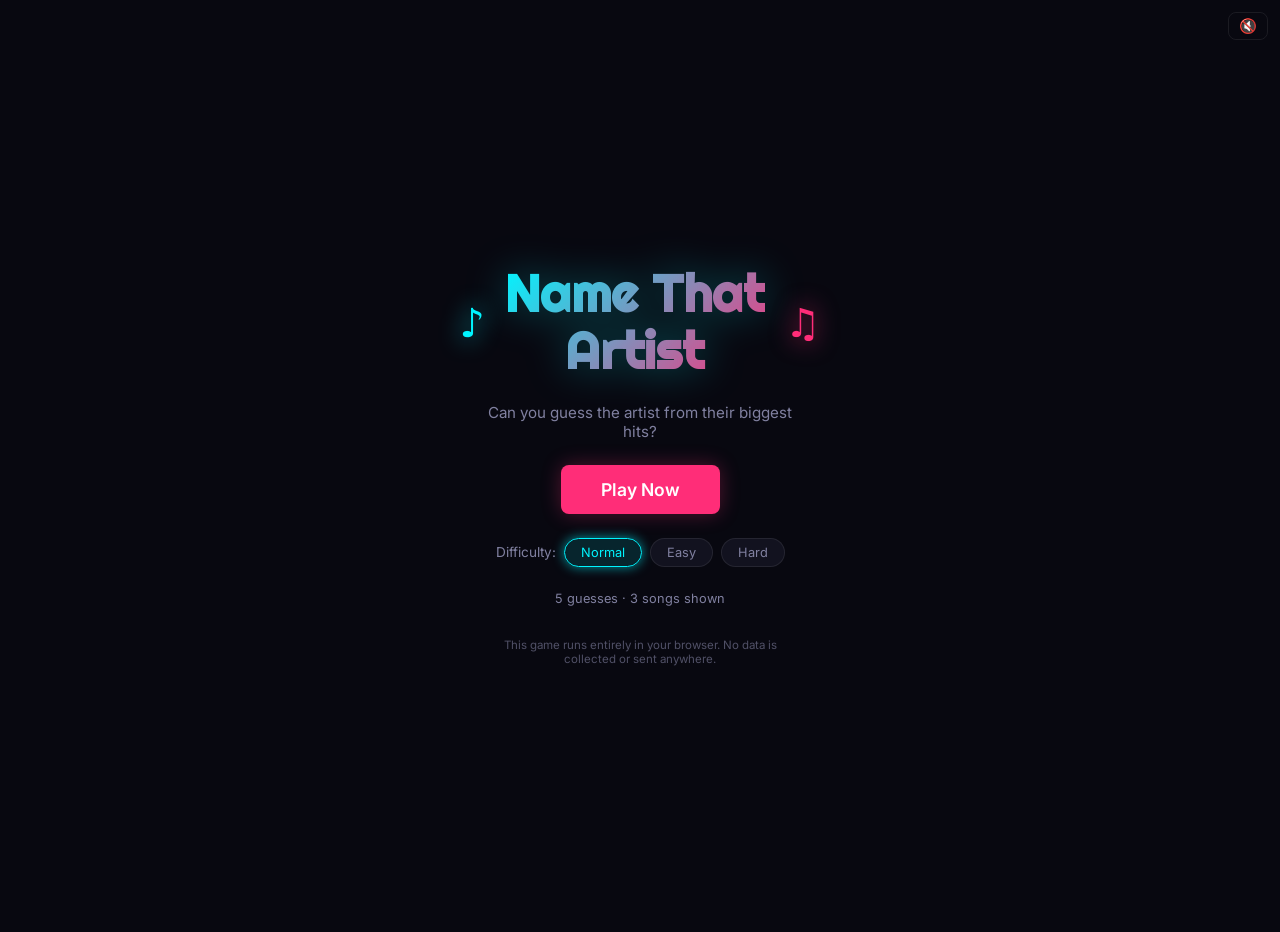
<file: index.html>
<!DOCTYPE html>
<html lang="en">
<head>
  <meta charset="UTF-8" />
  <meta name="viewport" content="width=device-width, initial-scale=1.0" />
  <title>Name That Artist 🎵</title>
  <!-- Favicon -->
  <link rel="icon" href="data:image/svg+xml,<svg xmlns='http://www.w3.org/2000/svg' viewBox='0 0 100 100'><text y='.9em' font-size='90'>🎵</text></svg>" />
  <!-- Open Graph / link preview -->
  <meta property="og:title" content="Name That Artist 🎵" />
  <meta property="og:description" content="Can you guess the artist from their biggest hits? Pick a decade or genre and test your music knowledge!" />
  <meta property="og:type" content="website" />
  <!-- Twitter Card -->
  <meta name="twitter:card" content="summary" />
  <meta name="twitter:title" content="Name That Artist 🎵" />
  <meta name="twitter:description" content="Can you guess the artist from their biggest hits? Pick a decade or genre and test your music knowledge!" />
  <meta name="description" content="Can you guess the artist from their biggest hits? Pick a decade or genre and test your music knowledge — 334 artists across every decade and genre." />
  <link rel="preconnect" href="https://fonts.googleapis.com" />
  <link rel="preconnect" href="https://fonts.gstatic.com" crossorigin />
  <link href="https://fonts.googleapis.com/css2?family=Righteous&family=Inter:wght@400;500;600&display=swap" rel="stylesheet" />
  <link rel="stylesheet" href="style.css" />
</head>
<body>
  <div id="app">

    <!-- ===== SCREEN: MENU ===== -->
    <div id="screen-menu" class="screen active">
      <div class="vinyl-bg"></div>
      <div class="menu-content">
        <div class="logo">
          <span class="logo-note">♪</span>
          <h1 class="logo-title">Name That<br/>Artist</h1>
          <span class="logo-note">♫</span>
        </div>
        <p class="tagline">Can you guess the artist from their biggest hits?</p>

        <div class="score-display" id="menu-score" style="display:none">
          <span id="menu-wins">0</span> wins &nbsp;·&nbsp;
          <span id="menu-losses">0</span> losses &nbsp;·&nbsp;
          🔥 <span id="menu-streak">0</span> streak
        </div>

        <button class="btn btn-primary btn-xl" id="btn-start">Play Now</button>

        <div class="difficulty-row">
          <span class="diff-label">Difficulty:</span>
          <button class="diff-btn active" data-difficulty="normal">Normal</button>
          <button class="diff-btn" data-difficulty="easy">Easy</button>
          <button class="diff-btn" data-difficulty="hard">Hard</button>
        </div>

        <div class="diff-info" id="diff-info">5 guesses · 3 songs shown</div>

        <div id="ls-unavailable-note" class="ls-note" style="display:none">
          Progress saving unavailable in private browsing mode
        </div>

        <button class="btn btn-ghost btn-sm btn-sound" id="btn-sound-toggle">🔇</button>

        <footer class="footer-note">
          This game runs entirely in your browser. No data is collected or sent anywhere.
        </footer>
      </div>
    </div>

    <!-- ===== SCREEN: MODE SELECT ===== -->
    <div id="screen-mode-select" class="screen">
      <div class="screen-header">
        <button class="btn btn-ghost btn-back" id="btn-mode-back">← Back</button>
        <h2 class="screen-title">Choose a Mode</h2>
      </div>

      <div class="mode-grid">
        <div class="mode-card" id="btn-mode-pack">
          <div class="mode-icon">🎵</div>
          <div class="mode-name">Classic Pack</div>
          <div class="mode-desc">Play through a full category. Score tracked, final grade at the end.</div>
        </div>
        <div class="mode-card mode-card-streak" id="btn-mode-streak">
          <div class="mode-icon">🔥</div>
          <div class="mode-name">Streak Mode</div>
          <div class="mode-desc">Build the longest streak you can. One wrong guess ends your run!</div>
          <div class="mode-best" id="streak-personal-best"></div>
        </div>
        <div class="mode-card mode-card-story" id="btn-mode-story">
          <div class="mode-icon">📖</div>
          <div class="mode-name">Story Mode</div>
          <div class="mode-desc">6 levels of increasing difficulty. Earn stars and unlock new levels.</div>
        </div>
      </div>
    </div>

    <!-- ===== SCREEN: CATEGORY ===== -->
    <div id="screen-category" class="screen">
      <div class="screen-header">
        <button class="btn btn-ghost btn-back" id="btn-category-back">← Back</button>
        <h2 class="screen-title">Choose a Category</h2>
      </div>

      <div class="category-section">
        <h3 class="section-label">By Decade</h3>
        <div class="category-grid" id="decade-grid"></div>
      </div>

      <div class="category-section">
        <h3 class="section-label">By Genre</h3>
        <div class="category-grid" id="genre-grid"></div>
      </div>

      <div class="category-section">
        <button class="btn btn-accent btn-wide" id="btn-random">🎲 Random (20 artists)</button>
      </div>
    </div>

    <!-- ===== SCREEN: STORY MODE LEVEL MAP ===== -->
    <div id="screen-story" class="screen">
      <div class="screen-header">
        <button class="btn btn-ghost btn-back" id="btn-story-back">← Back</button>
        <h2 class="screen-title">📖 Story Mode</h2>
      </div>
      <p class="story-subtitle">Complete each level to unlock the next. Earn up to 3 stars per level.</p>
      <div class="story-level-grid" id="story-level-grid"></div>
      <div class="story-footer">
        <button class="btn btn-ghost btn-sm btn-danger" id="btn-story-reset">Reset Progress</button>
      </div>
    </div>

    <!-- ===== SCREEN: GAME ===== -->
    <div id="screen-game" class="screen">

      <!-- Streak counter (hidden unless streak mode) -->
      <div id="streak-counter" class="streak-counter" style="display:none">
        <div class="streak-row">
          <span class="streak-label">🔥 Streak</span>
          <span class="streak-num" id="streak-num">0</span>
          <span class="streak-skips" id="streak-skips">⏭ 3 skips</span>
        </div>
        <div class="streak-milestone" id="streak-milestone"></div>
      </div>

      <!-- Pack progress bar (hidden in single-play mode) -->
      <div id="pack-progress" class="pack-progress" style="display:none">
        <div class="pack-progress-header">
          <span id="pack-progress-text">Artist 1 / 10</span>
          <span id="pack-score-display">✓ 0 &nbsp;✗ 0</span>
        </div>
        <div class="pack-progress-track">
          <div class="pack-progress-fill" id="pack-progress-fill"></div>
        </div>
      </div>

      <div id="game-card">
        <!-- Top bar -->
        <div class="game-topbar">
          <button class="btn btn-ghost btn-sm" id="btn-game-menu">≡ Menu</button>
          <div class="game-category-tag" id="game-category-tag"></div>
          <div class="guess-icons" id="guess-counter"></div>
        </div>

        <!-- Artist blank -->
        <div class="game-section">
          <div class="section-subtitle">ARTIST</div>
          <div class="name-blank" id="artist-name-blank"></div>
        </div>

        <!-- Songs -->
        <div class="game-section">
          <div class="section-subtitle">TOP SONGS</div>
          <div class="songs-area">
            <div class="song-row">
              <span class="song-num">1.</span>
              <div class="song-blank" id="song-0"></div>
            </div>
            <div class="song-row">
              <span class="song-num">2.</span>
              <div class="song-blank" id="song-1"></div>
            </div>
            <div class="song-row" id="song-row-2">
              <span class="song-num">3.</span>
              <div class="song-blank" id="song-2"></div>
            </div>
          </div>
        </div>

        <!-- Feedback toast -->
        <div class="feedback" id="feedback"></div>

        <!-- Guess inputs -->
        <div class="guess-area">
          <div class="input-group">
            <input type="text" id="guess-input" class="guess-input" placeholder="Type artist name…" autocomplete="off" spellcheck="false" />
            <button class="btn btn-primary" id="btn-guess-artist">Guess Artist</button>
          </div>
          <div class="input-group">
            <input type="text" id="song-guess-input" class="guess-input song-input" placeholder="Guess a song (free — no penalty)…" autocomplete="off" spellcheck="false" />
            <button class="btn btn-secondary" id="btn-guess-song">Guess Song</button>
          </div>
        </div>

        <!-- Hints panel -->
        <div class="hints-panel">
          <div class="hints-header">
            <span class="hints-title">💡 Hints</span>
            <span class="hints-count" id="hints-count">0 / 4</span>
          </div>
          <div class="hints-list" id="hints-list">
            <p class="no-hints">Make a wrong artist guess to unlock hints…</p>
          </div>
        </div>

        <!-- Bottom row -->
        <div class="give-up-row">
          <span class="guesses-text" id="guess-count-text">5 guesses remaining</span>
          <div class="give-up-buttons">
            <button class="btn btn-ghost btn-sm btn-accent" id="btn-skip-streak" style="display:none">⏭ Skip</button>
            <button class="btn btn-ghost btn-sm btn-danger" id="btn-quit-pack" style="display:none">Quit Pack</button>
            <button class="btn btn-ghost btn-sm btn-danger" id="btn-give-up">I Give Up</button>
          </div>
        </div>
      </div>
    </div>

    <!-- ===== SCREEN: RESULT ===== -->
    <div id="screen-result" class="screen">
      <div class="result-card">
        <!-- Pack progress badge -->
        <div class="pack-result-badge" id="pack-result-badge" style="display:none">
          <span id="pack-result-progress"></span>
          <span id="pack-result-score"></span>
        </div>

        <div class="result-icon" id="result-icon">🎉</div>
        <h2 class="result-title" id="result-title">You Got It!</h2>
        <div class="result-artist" id="result-artist"></div>
        <div class="result-songs-label">Top Songs:</div>
        <ol class="result-songs" id="result-songs"></ol>
        <div class="result-stat" id="result-stat"></div>
        <div class="result-score" id="result-score"></div>

        <!-- Fun fact -->
        <div class="result-fun-fact" id="result-fun-fact" style="display:none"></div>

        <!-- Listen links -->
        <div class="result-listen" id="result-listen"></div>

        <!-- Countdown bar -->
        <div class="countdown-bar" id="countdown-bar" style="display:none">
          <div class="countdown-fill" id="countdown-fill"></div>
        </div>

        <div class="result-buttons">
          <button class="btn btn-primary btn-wide" id="btn-next-artist" style="display:none">
            Next Artist → <span class="countdown-label" id="countdown-label"></span>
          </button>
          <button class="btn btn-primary btn-wide" id="btn-pack-summary" style="display:none">View Pack Results</button>
          <button class="btn btn-primary btn-wide" id="btn-play-again" style="display:none">Play Again</button>
          <button class="btn btn-secondary btn-wide" id="btn-change-category">Change Category</button>
          <button class="btn btn-ghost btn-wide" id="btn-main-menu">Main Menu</button>
        </div>
      </div>
    </div>

    <!-- ===== SCREEN: PACK SUMMARY ===== -->
    <div id="screen-pack-summary" class="screen">
      <div class="result-card pack-summary-card">
        <div class="pack-complete-header">Pack Complete! 🎵</div>
        <div class="pack-category-label" id="summary-category"></div>
        <div class="grade-circle" id="summary-grade">A+</div>
        <div class="summary-stats-grid">
          <div class="summary-stat"><div class="stat-value" id="summary-correct"></div><div class="stat-label">Correct</div></div>
          <div class="summary-stat"><div class="stat-value" id="summary-pct"></div><div class="stat-label">Score</div></div>
          <div class="summary-stat"><div class="stat-value" id="summary-avg"></div><div class="stat-label">Avg Guesses</div></div>
          <div class="summary-stat"><div class="stat-value" id="summary-streak"></div><div class="stat-label">Best Streak</div></div>
        </div>
        <div class="result-buttons">
          <button class="btn btn-primary btn-wide" id="btn-replay-pack">Play Pack Again</button>
          <button class="btn btn-secondary btn-wide" id="btn-summary-new-category">New Category</button>
          <button class="btn btn-ghost btn-wide" id="btn-summary-menu">Main Menu</button>
        </div>
      </div>
    </div>

    <!-- ===== SCREEN: STREAK BROKEN ===== -->
    <div id="screen-streak-broken" class="screen">
      <div class="result-card streak-broken-card">
        <div class="streak-broken-header">💔 Streak Broken!</div>
        <div class="streak-broken-num" id="streak-broken-num">0</div>
        <div class="streak-broken-label">artists in a row</div>
        <div class="streak-broken-best" id="streak-broken-best"></div>
        <div class="streak-broken-total" id="streak-broken-total"></div>
        <div class="result-buttons">
          <button class="btn btn-primary btn-wide" id="btn-streak-tryagain">🔥 Try Again</button>
          <button class="btn btn-secondary btn-wide" id="btn-streak-category">Change Category</button>
          <button class="btn btn-ghost btn-wide" id="btn-streak-menu">Main Menu</button>
        </div>
      </div>
    </div>

    <!-- ===== SCREEN: STORY SUMMARY ===== -->
    <div id="screen-story-summary" class="screen">
      <div class="result-card story-summary-card">
        <div class="pack-complete-header" id="story-summary-level">Level 1: Opening Act</div>
        <div class="story-stars-lg" id="story-summary-stars"></div>
        <div class="story-result-badge" id="story-summary-result"></div>
        <div class="story-summary-score" id="story-summary-score"></div>
        <div class="result-buttons">
          <button class="btn btn-primary btn-wide" id="btn-story-next-level" style="display:none">Next Level →</button>
          <button class="btn btn-secondary btn-wide" id="btn-story-retry">Retry Level</button>
          <button class="btn btn-secondary btn-wide" id="btn-story-summary-map">Level Map</button>
          <button class="btn btn-ghost btn-wide" id="btn-story-summary-menu">Main Menu</button>
        </div>
      </div>
    </div>

  </div><!-- #app -->

  <script src="game.js"></script>
</body>
</html>
</file>
<file: style.css>
/* ============================================================
   Name That Artist — Neon Vinyl Theme
   ============================================================ */

/* ---------- Fonts & Reset ---------- */
*, *::before, *::after { box-sizing: border-box; margin: 0; padding: 0; }

:root {
  --bg:        #080810;
  --bg2:       #0e0e1a;
  --card:      #12121f;
  --border:    rgba(255,255,255,.08);
  --pink:      #ff2d78;
  --cyan:      #00f5ff;
  --amber:     #ffb800;
  --green:     #00ff87;
  --text:      #e8e8f0;
  --text-muted:#8080a0;
  --font-head: 'Righteous', sans-serif;
  --font-body: 'Inter', system-ui, sans-serif;
  --shadow:    0 0 30px rgba(0,245,255,.15);
  --glow-pink: 0 0 12px rgba(255,45,120,.6);
  --glow-cyan: 0 0 12px rgba(0,245,255,.6);
  --glow-amber:0 0 12px rgba(255,184,0,.5);
  --radius:    14px;
  --radius-sm: 8px;
}

html, body {
  height: 100%;
  font-family: var(--font-body);
  background: var(--bg);
  color: var(--text);
  overflow-x: hidden;
}

/* ---------- App Shell ---------- */
#app {
  min-height: 100vh;
  display: flex;
  flex-direction: column;
  align-items: center;
  padding: 16px;
}

/* ---------- Screens ---------- */
.screen {
  display: none;
  width: 100%;
  max-width: 700px;
  animation: fadeIn .25s ease;
}
.screen.active { display: flex; flex-direction: column; gap: 16px; }

@keyframes fadeIn { from { opacity: 0; transform: translateY(8px); } to { opacity: 1; transform: none; } }

/* ---------- MENU SCREEN ---------- */
.vinyl-bg {
  position: fixed; inset: 0; z-index: -1;
  background: radial-gradient(ellipse at 20% 50%, rgba(255,45,120,.08) 0%, transparent 60%),
              radial-gradient(ellipse at 80% 20%, rgba(0,245,255,.06) 0%, transparent 60%);
  pointer-events: none;
}

.menu-content {
  display: flex;
  flex-direction: column;
  align-items: center;
  gap: 24px;
  padding: 40px 20px;
  min-height: 100vh;
  justify-content: center;
}

.logo {
  display: flex;
  align-items: center;
  gap: 20px;
}

.logo-note {
  font-size: 2.5rem;
  color: var(--cyan);
  filter: drop-shadow(0 0 12px var(--cyan));
  animation: notePulse 2s ease-in-out infinite alternate;
}
.logo-note:last-child {
  color: var(--pink);
  filter: drop-shadow(0 0 12px var(--pink));
  animation-delay: 1s;
}

@keyframes notePulse { from { opacity: .6; transform: scale(1); } to { opacity: 1; transform: scale(1.15); } }

.logo-title {
  font-family: var(--font-head);
  font-size: clamp(2rem, 8vw, 3.2rem);
  line-height: 1.1;
  text-align: center;
  background: linear-gradient(135deg, var(--cyan), var(--pink));
  -webkit-background-clip: text;
  -webkit-text-fill-color: transparent;
  background-clip: text;
  text-shadow: none;
  filter: drop-shadow(0 0 20px rgba(0,245,255,.3));
}

.tagline {
  color: var(--text-muted);
  font-size: .95rem;
  text-align: center;
  max-width: 320px;
}

.score-display {
  background: var(--card);
  border: 1px solid var(--border);
  border-radius: 999px;
  padding: 8px 20px;
  font-size: .85rem;
  color: var(--text-muted);
}

.difficulty-row {
  display: flex;
  align-items: center;
  gap: 8px;
  flex-wrap: wrap;
  justify-content: center;
}

.diff-label { color: var(--text-muted); font-size: .85rem; }

.diff-btn {
  background: var(--card);
  border: 1px solid var(--border);
  color: var(--text-muted);
  border-radius: 999px;
  padding: 6px 16px;
  font-family: var(--font-body);
  font-size: .8rem;
  cursor: pointer;
  transition: all .2s;
}
.diff-btn:hover { border-color: var(--cyan); color: var(--cyan); }
.diff-btn.active {
  background: rgba(0,245,255,.12);
  border-color: var(--cyan);
  color: var(--cyan);
  box-shadow: var(--glow-cyan);
}

.diff-info {
  color: var(--text-muted);
  font-size: .8rem;
}

/* ---------- CATEGORY SCREEN ---------- */
.screen-header {
  display: flex;
  align-items: center;
  gap: 12px;
  padding-top: 8px;
}

.screen-title {
  font-family: var(--font-head);
  font-size: 1.4rem;
  color: var(--cyan);
}

.category-section {
  background: var(--card);
  border: 1px solid var(--border);
  border-radius: var(--radius);
  padding: 16px;
  display: flex;
  flex-direction: column;
  gap: 12px;
}

.section-label {
  font-size: .7rem;
  font-weight: 600;
  letter-spacing: .15em;
  text-transform: uppercase;
  color: var(--text-muted);
}

.category-grid {
  display: grid;
  grid-template-columns: repeat(auto-fill, minmax(130px, 1fr));
  gap: 8px;
}

.category-btn {
  background: var(--bg2);
  border: 1px solid var(--border);
  border-radius: var(--radius-sm);
  color: var(--text);
  cursor: pointer;
  padding: 10px 12px;
  text-align: left;
  display: flex;
  flex-direction: column;
  gap: 2px;
  transition: all .2s;
  font-family: var(--font-body);
}
.category-btn:hover {
  border-color: var(--pink);
  background: rgba(255,45,120,.08);
  box-shadow: var(--glow-pink);
  transform: translateY(-1px);
}
.cat-name { font-size: .9rem; font-weight: 600; }
.cat-count { font-size: .7rem; color: var(--text-muted); }

/* ---------- GAME SCREEN ---------- */
#game-card {
  background: var(--card);
  border: 1px solid var(--border);
  border-radius: var(--radius);
  padding: 20px;
  display: flex;
  flex-direction: column;
  gap: 20px;
  position: relative;
  overflow: hidden;
  transition: box-shadow .2s;
}

#game-card::before {
  content: '';
  position: absolute;
  top: 0; left: 0; right: 0;
  height: 2px;
  background: linear-gradient(90deg, var(--pink), var(--cyan), var(--amber));
}

/* Shake animation on wrong guess */
@keyframes shake {
  0%, 100% { transform: none; }
  20%       { transform: translateX(-8px); }
  40%       { transform: translateX(8px); }
  60%       { transform: translateX(-5px); }
  80%       { transform: translateX(5px); }
}
#game-card.shake { animation: shake .45s ease; }

@keyframes flashWrong {
  0%, 100% { background: var(--card); }
  40%      { background: rgba(255,45,120,.12); }
}
#game-card.flash-wrong { animation: flashWrong .35s ease; }

@keyframes flashWin {
  0%, 100% { background: var(--card); }
  40%      { background: rgba(0,255,135,.10); }
}
#game-card.flash-win { animation: flashWin .5s ease; }

/* Top bar */
.game-topbar {
  display: flex;
  align-items: center;
  justify-content: space-between;
  gap: 8px;
}

.game-category-tag {
  font-size: .75rem;
  color: var(--amber);
  background: rgba(255,184,0,.1);
  border: 1px solid rgba(255,184,0,.3);
  border-radius: 999px;
  padding: 3px 12px;
  letter-spacing: .05em;
}

.guess-icons {
  display: flex;
  gap: 4px;
}

.guess-icon {
  font-size: 1.1rem;
  transition: all .3s;
}
.guess-icon.active { color: var(--amber); filter: drop-shadow(0 0 6px var(--amber)); }
.guess-icon.used   { color: var(--text-muted); opacity: .35; }

/* Game sections */
.game-section {
  display: flex;
  flex-direction: column;
  gap: 10px;
}

.section-subtitle {
  font-size: .65rem;
  font-weight: 600;
  letter-spacing: .18em;
  text-transform: uppercase;
  color: var(--text-muted);
}

/* Artist name blank */
.name-blank {
  display: flex;
  flex-wrap: wrap;
  align-items: flex-end;
  gap: 8px;
  padding: 8px 0;
  min-height: 48px;
}

/* Songs area */
.songs-area {
  display: flex;
  flex-direction: column;
  gap: 10px;
}

.song-row {
  display: flex;
  align-items: flex-start;
  gap: 8px;
}

.song-num {
  color: var(--text-muted);
  font-size: .8rem;
  min-width: 18px;
  padding-top: 6px;
  flex-shrink: 0;
}

.song-blank {
  display: flex;
  flex-wrap: wrap;
  align-items: flex-end;
  gap: 3px 6px;
  flex: 1;
  min-height: 36px;
  padding: 2px 0;
  transition: all .3s;
}

.song-blank.fully-revealed {
  background: rgba(0,255,135,.05);
  border-radius: var(--radius-sm);
  padding: 6px 10px;
}

/* Word groups */
.word-group {
  display: inline-flex;
  align-items: flex-end;
  gap: 3px;
}

.word-gap { width: 14px; }

/* Character elements */
.char {
  display: inline-block;
  font-family: 'Courier New', 'Courier', monospace;
  font-weight: bold;
  line-height: 1;
  text-align: center;
}

/* In artist name blank — bigger */
.name-blank .char.letter {
  font-size: 1.4rem;
  width: 20px;
  padding-bottom: 3px;
}

/* In song blanks */
.song-blank .char.letter {
  font-size: 1.05rem;
  width: 14px;
  padding-bottom: 2px;
}

.char.letter.unrevealed {
  color: var(--cyan);
  border-bottom: 2px solid rgba(0,245,255,.5);
}

.char.letter.revealed {
  color: #fff;
  border-bottom: 2px solid rgba(255,255,255,.3);
  text-shadow: 0 0 10px rgba(0,245,255,.5);
}

@keyframes letterPop {
  0%   { transform: scale(1); }
  40%  { transform: scale(1.5); color: var(--green); text-shadow: 0 0 20px var(--green); }
  100% { transform: scale(1); }
}
.char.letter.newly-revealed { animation: letterPop .4s ease forwards; }

.char.punct {
  color: var(--amber);
  font-size: 1rem;
}

.name-blank .char.punct { font-size: 1.3rem; }

/* Song reveal animation */
@keyframes songReveal {
  0%   { background: rgba(0,255,135,.2); }
  100% { background: transparent; }
}
.song-blank.song-revealed-anim { animation: songReveal .6s ease; }

/* Fully revealed song — show actual letters styled differently */
.song-blank.fully-revealed .char.letter {
  color: var(--green);
  border-bottom-color: var(--green);
  text-shadow: 0 0 8px rgba(0,255,135,.4);
}

/* Feedback toast */
.feedback {
  position: absolute;
  top: 60px; left: 50%; transform: translateX(-50%) translateY(-4px);
  background: var(--card);
  border: 1px solid var(--border);
  border-radius: 999px;
  padding: 6px 20px;
  font-size: .85rem;
  white-space: nowrap;
  opacity: 0;
  pointer-events: none;
  transition: opacity .2s, transform .2s;
  z-index: 10;
}
.feedback.visible { opacity: 1; transform: translateX(-50%) translateY(0); }
.feedback.correct { border-color: var(--green); color: var(--green); }
.feedback.wrong   { border-color: var(--pink);  color: var(--pink);  }
.feedback.info    { border-color: var(--cyan);  color: var(--cyan);  }

/* Guess inputs */
.guess-area {
  display: flex;
  flex-direction: column;
  gap: 10px;
}

.input-group {
  display: flex;
  gap: 8px;
}

.guess-input {
  flex: 1;
  background: var(--bg2);
  border: 1px solid var(--border);
  border-radius: var(--radius-sm);
  color: var(--text);
  font-family: var(--font-body);
  font-size: .9rem;
  padding: 10px 14px;
  outline: none;
  transition: border-color .2s, box-shadow .2s;
}
.guess-input:focus {
  border-color: var(--cyan);
  box-shadow: 0 0 0 3px rgba(0,245,255,.12);
}
.guess-input.song-input:focus {
  border-color: var(--pink);
  box-shadow: 0 0 0 3px rgba(255,45,120,.12);
}
.guess-input::placeholder { color: var(--text-muted); }

/* Hints panel */
.hints-panel {
  background: var(--bg2);
  border: 1px solid var(--border);
  border-radius: var(--radius-sm);
  overflow: hidden;
}

.hints-header {
  display: flex;
  align-items: center;
  justify-content: space-between;
  padding: 10px 14px;
  border-bottom: 1px solid var(--border);
}

.hints-title {
  font-size: .8rem;
  font-weight: 600;
  letter-spacing: .05em;
  color: var(--text-muted);
}

.hints-count {
  font-size: .75rem;
  color: var(--text-muted);
}

.hints-list {
  padding: 10px 14px;
  display: flex;
  flex-direction: column;
  gap: 8px;
  min-height: 40px;
}

.no-hints {
  color: var(--text-muted);
  font-size: .8rem;
  font-style: italic;
}

.hint-item {
  font-size: .85rem;
  line-height: 1.5;
  padding: 6px 10px;
  background: rgba(255,184,0,.06);
  border-left: 2px solid var(--amber);
  border-radius: 0 var(--radius-sm) var(--radius-sm) 0;
}

@keyframes slideIn {
  from { opacity: 0; transform: translateX(-12px); }
  to   { opacity: 1; transform: none; }
}
.hint-item.animate-in { animation: slideIn .3s ease; }

/* Give up row */
.give-up-row {
  display: flex;
  align-items: center;
  justify-content: space-between;
}

.guesses-text {
  font-size: .8rem;
  color: var(--text-muted);
}

/* ---------- RESULT SCREEN ---------- */
.result-card {
  background: var(--card);
  border: 1px solid var(--border);
  border-radius: var(--radius);
  padding: 36px 28px;
  display: flex;
  flex-direction: column;
  align-items: center;
  gap: 16px;
  margin: 20px 0;
  text-align: center;
  position: relative;
  overflow: hidden;
}

.result-card::before {
  content: '';
  position: absolute;
  top: 0; left: 0; right: 0;
  height: 3px;
  background: linear-gradient(90deg, var(--pink), var(--cyan), var(--amber));
}

@keyframes bounceIn {
  0%   { transform: scale(0.5); opacity: 0; }
  70%  { transform: scale(1.2); }
  100% { transform: scale(1); opacity: 1; }
}
.result-icon {
  font-size: 3.5rem;
  animation: bounceIn .5s cubic-bezier(.175,.885,.32,1.275);
}

.result-title {
  font-family: var(--font-head);
  font-size: 1.8rem;
  background: linear-gradient(135deg, var(--cyan), var(--pink));
  -webkit-background-clip: text;
  -webkit-text-fill-color: transparent;
  background-clip: text;
}

.result-artist {
  font-family: var(--font-head);
  font-size: 1.5rem;
  color: var(--amber);
  text-shadow: var(--glow-amber);
  letter-spacing: .04em;
}

.result-songs-label {
  font-size: .7rem;
  font-weight: 600;
  letter-spacing: .15em;
  text-transform: uppercase;
  color: var(--text-muted);
  align-self: stretch;
  text-align: left;
  margin-top: 4px;
}

.result-songs {
  align-self: stretch;
  text-align: left;
  padding-left: 20px;
  display: flex;
  flex-direction: column;
  gap: 6px;
}
.result-songs li {
  font-size: .9rem;
  color: var(--green);
}

.result-stat {
  font-size: .9rem;
  color: var(--text-muted);
}

.result-score {
  font-size: .85rem;
  color: var(--text-muted);
  padding: 8px 20px;
  background: var(--bg2);
  border-radius: 999px;
}

.result-buttons {
  display: flex;
  flex-direction: column;
  gap: 10px;
  width: 100%;
  align-items: center;
}

/* ---------- BUTTONS ---------- */
.btn {
  cursor: pointer;
  font-family: var(--font-body);
  font-weight: 600;
  border-radius: var(--radius-sm);
  border: none;
  transition: all .2s;
  display: inline-flex;
  align-items: center;
  justify-content: center;
  gap: 6px;
  white-space: nowrap;
}

.btn-primary {
  background: var(--pink);
  color: #fff;
  padding: 10px 20px;
  font-size: .9rem;
  box-shadow: 0 0 20px rgba(255,45,120,.3);
}
.btn-primary:hover { background: #ff4d8f; box-shadow: 0 0 28px rgba(255,45,120,.5); transform: translateY(-1px); }
.btn-primary:active { transform: none; }

.btn-secondary {
  background: rgba(0,245,255,.12);
  color: var(--cyan);
  border: 1px solid rgba(0,245,255,.3);
  padding: 10px 20px;
  font-size: .9rem;
}
.btn-secondary:hover { background: rgba(0,245,255,.2); box-shadow: var(--glow-cyan); transform: translateY(-1px); }

.btn-accent {
  background: rgba(255,184,0,.12);
  color: var(--amber);
  border: 1px solid rgba(255,184,0,.3);
  padding: 12px 24px;
  font-size: .95rem;
}
.btn-accent:hover { background: rgba(255,184,0,.22); box-shadow: var(--glow-amber); transform: translateY(-1px); }

.btn-ghost {
  background: transparent;
  color: var(--text-muted);
  border: 1px solid var(--border);
  padding: 8px 16px;
  font-size: .85rem;
}
.btn-ghost:hover { border-color: var(--text-muted); color: var(--text); }

.btn-xl { font-size: 1.1rem; padding: 14px 40px; }
.btn-wide { width: 100%; max-width: 300px; padding: 12px; }
.btn-back { padding: 6px 14px; font-size: .85rem; }
.btn-sm { padding: 6px 12px; font-size: .8rem; }
.btn-danger:hover { border-color: var(--pink); color: var(--pink); }

/* ---------- Scrollbar ---------- */
::-webkit-scrollbar { width: 6px; }
::-webkit-scrollbar-track { background: var(--bg); }
::-webkit-scrollbar-thumb { background: var(--border); border-radius: 3px; }
::-webkit-scrollbar-thumb:hover { background: rgba(255,255,255,.15); }

/* ---------- Give-up row ---------- */
.give-up-buttons { display: flex; gap: 6px; }

/* ---------- Pack Progress Bar ---------- */
.pack-progress {
  background: var(--card);
  border: 1px solid var(--border);
  border-radius: var(--radius);
  padding: 10px 16px;
  display: flex;
  flex-direction: column;
  gap: 8px;
}

.pack-progress-header {
  display: flex;
  justify-content: space-between;
  align-items: center;
  font-size: .8rem;
}

.pack-progress-header span:first-child { color: var(--cyan); font-weight: 600; }
.pack-progress-header span:last-child  { color: var(--text-muted); }

.pack-progress-track {
  height: 4px;
  background: rgba(255,255,255,.08);
  border-radius: 2px;
  overflow: hidden;
}

.pack-progress-fill {
  height: 100%;
  background: linear-gradient(90deg, var(--cyan), var(--pink));
  border-radius: 2px;
  transition: width .4s ease;
}

/* ---------- Pack Result Badge ---------- */
.pack-result-badge {
  display: flex;
  justify-content: space-between;
  align-items: center;
  background: rgba(0,245,255,.06);
  border: 1px solid rgba(0,245,255,.2);
  border-radius: 999px;
  padding: 5px 16px;
  font-size: .78rem;
  width: 100%;
}

#pack-result-progress { color: var(--cyan); font-weight: 600; }
#pack-result-score    { color: var(--text-muted); }

/* ---------- Countdown Bar ---------- */
.countdown-bar {
  width: 100%;
  height: 3px;
  background: rgba(255,255,255,.08);
  border-radius: 2px;
  overflow: hidden;
}

@keyframes countdown {
  from { width: 100%; }
  to   { width: 0%; }
}

.countdown-fill {
  height: 100%;
  background: var(--cyan);
  border-radius: 2px;
}

.countdown-label {
  font-size: .8rem;
  opacity: .7;
  font-weight: 400;
  margin-left: 4px;
}

/* ---------- Pack Summary Screen ---------- */
.pack-summary-card {
  gap: 20px !important;
}

.pack-complete-header {
  font-family: var(--font-head);
  font-size: 1.5rem;
  background: linear-gradient(135deg, var(--cyan), var(--pink));
  -webkit-background-clip: text;
  -webkit-text-fill-color: transparent;
  background-clip: text;
}

.pack-category-label {
  font-size: .8rem;
  color: var(--text-muted);
  letter-spacing: .1em;
  text-transform: uppercase;
}

.grade-circle {
  width: 96px;
  height: 96px;
  border-radius: 50%;
  border: 3px solid var(--amber);
  display: flex;
  align-items: center;
  justify-content: center;
  font-family: var(--font-head);
  font-size: 2.2rem;
  color: var(--amber);
  box-shadow: 0 0 24px rgba(255,184,0,.25), inset 0 0 24px rgba(255,184,0,.05);
  animation: bounceIn .5s cubic-bezier(.175,.885,.32,1.275);
}

.summary-stats-grid {
  display: grid;
  grid-template-columns: 1fr 1fr;
  gap: 12px;
  width: 100%;
}

.summary-stat {
  background: var(--bg2);
  border: 1px solid var(--border);
  border-radius: var(--radius-sm);
  padding: 12px;
  text-align: center;
}

.stat-value {
  font-family: var(--font-head);
  font-size: 1.5rem;
  color: var(--cyan);
}

.stat-label {
  font-size: .7rem;
  color: var(--text-muted);
  text-transform: uppercase;
  letter-spacing: .1em;
  margin-top: 2px;
}

/* ---------- Footer ---------- */
.footer-note {
  font-size: .72rem;
  color: var(--text-muted);
  text-align: center;
  max-width: 300px;
  opacity: .6;
  margin-top: 8px;
}

/* ---------- Mobile ---------- */
@media (max-width: 500px) {
  .input-group { flex-direction: column; }
  .btn-primary, .btn-secondary { width: 100%; }
  .logo-title { font-size: 2rem; }
  #game-card { padding: 14px; }
  .result-card { padding: 24px 16px; }
  .name-blank .char.letter { font-size: 1.1rem; width: 16px; }
  .summary-stats-grid { grid-template-columns: 1fr 1fr; }
}

/* ============================================================
   NEW FEATURES STYLES
   ============================================================ */

/* ---------- Pre-revealed letters ---------- */
.char.letter.pre-revealed {
  color: var(--amber);
  opacity: .7;
  text-shadow: 0 0 6px rgba(255,184,0,.4);
}

/* ---------- Hebrew / RTL support ---------- */
[dir="rtl"].name-blank,
[dir="rtl"].song-blank {
  direction: rtl;
  font-family: var(--font-body), 'Arial', 'Segoe UI', sans-serif;
}
[dir="rtl"] .word-group { unicode-bidi: embed; }

/* ---------- Sound toggle ---------- */
.btn-sound {
  position: absolute;
  top: 12px;
  right: 12px;
  font-size: .9rem;
  padding: 4px 10px;
}

/* ---------- localStorage note ---------- */
.ls-note {
  font-size: .75rem;
  color: var(--amber);
  opacity: .7;
  text-align: center;
}

/* ============================================================
   MODE SELECT SCREEN
   ============================================================ */
.mode-grid {
  display: grid;
  grid-template-columns: 1fr;
  gap: 14px;
  padding: 8px 0;
}
@media (min-width: 500px) { .mode-grid { grid-template-columns: 1fr 1fr; } }

.mode-card {
  background: var(--card);
  border: 1px solid var(--border);
  border-radius: var(--radius);
  padding: 20px;
  cursor: pointer;
  transition: transform .15s, border-color .15s, box-shadow .15s;
  text-align: center;
}
.mode-card:hover {
  transform: translateY(-3px);
  border-color: var(--cyan);
  box-shadow: 0 4px 20px rgba(0,245,255,.15);
}
.mode-card-streak { grid-column: 1 / -1; }
.mode-card-story  { grid-column: 1 / -1; }
@media (min-width: 500px) {
  .mode-card-streak { grid-column: auto; }
  .mode-card-story  { grid-column: auto; }
}
.mode-icon  { font-size: 2.2rem; margin-bottom: 8px; }
.mode-name  { font-family: var(--font-head); font-size: 1.2rem; color: var(--cyan); margin-bottom: 6px; }
.mode-desc  { font-size: .82rem; color: var(--text-muted); line-height: 1.4; }
.mode-best  { margin-top: 8px; font-size: .8rem; color: var(--amber); font-weight: 600; }

/* ============================================================
   STREAK COUNTER (in-game)
   ============================================================ */
.streak-counter {
  background: rgba(255,45,120,.08);
  border: 1px solid rgba(255,45,120,.25);
  border-radius: var(--radius);
  padding: 10px 16px;
  margin-bottom: 4px;
}
.streak-row {
  display: flex;
  align-items: center;
  gap: 10px;
}
.streak-label { font-size: .85rem; color: var(--text-muted); }
.streak-num {
  font-family: var(--font-head);
  font-size: 2rem;
  color: var(--pink);
  text-shadow: var(--glow-pink);
  min-width: 40px;
  text-align: center;
}
.streak-skips {
  margin-left: auto;
  font-size: .78rem;
  color: var(--text-muted);
}
.streak-milestone {
  min-height: 20px;
  font-size: .9rem;
  color: var(--amber);
  font-weight: 600;
  text-align: center;
}
@keyframes milestonePop {
  0%   { transform: scale(0.8); opacity: 0; }
  60%  { transform: scale(1.2); }
  100% { transform: scale(1);   opacity: 1; }
}
.milestone-pop { animation: milestonePop .4s ease; }

/* ============================================================
   STREAK BROKEN SCREEN
   ============================================================ */
.streak-broken-card {
  text-align: center;
}
.streak-broken-header {
  font-family: var(--font-head);
  font-size: 1.6rem;
  color: var(--pink);
  text-shadow: var(--glow-pink);
  margin-bottom: 12px;
}
.streak-broken-num {
  font-family: var(--font-head);
  font-size: 5rem;
  color: var(--amber);
  text-shadow: var(--glow-amber);
  line-height: 1;
  margin: 8px 0;
}
.streak-broken-label { font-size: .9rem; color: var(--text-muted); margin-bottom: 16px; }
.streak-broken-best  { font-size: 1rem; color: var(--cyan); font-weight: 600; margin-bottom: 6px; }
.streak-broken-total { font-size: .85rem; color: var(--text-muted); margin-bottom: 20px; }

/* ============================================================
   STORY MODE — LEVEL MAP
   ============================================================ */
.story-subtitle {
  font-size: .85rem;
  color: var(--text-muted);
  text-align: center;
  padding: 0 16px;
}
.story-level-grid {
  display: grid;
  grid-template-columns: 1fr 1fr;
  gap: 12px;
  padding: 8px 0;
}
@media (min-width: 540px) { .story-level-grid { grid-template-columns: repeat(3, 1fr); } }

.story-level-card {
  background: var(--card);
  border: 1px solid var(--border);
  border-radius: var(--radius);
  padding: 14px;
  cursor: pointer;
  transition: transform .15s, border-color .15s;
  text-align: center;
}
.story-level-card:hover:not(.locked) {
  transform: translateY(-2px);
  border-color: var(--amber);
}
.story-level-card.locked { opacity: .45; cursor: default; }
.story-level-card.completed { border-color: rgba(255,184,0,.35); }
.story-level-num  { font-size: .7rem; color: var(--text-muted); text-transform: uppercase; letter-spacing: .05em; }
.story-level-name { font-weight: 600; font-size: .95rem; color: var(--text); margin: 4px 0; }
.story-level-info { font-size: .72rem; color: var(--text-muted); margin-top: 6px; }
.story-stars { display: flex; justify-content: center; gap: 4px; margin: 4px 0; }
.story-star  { font-size: 1rem; color: var(--text-muted); }
.story-star.filled { color: var(--amber); text-shadow: 0 0 6px rgba(255,184,0,.6); }

.story-footer {
  display: flex;
  justify-content: center;
  padding: 8px 0 16px;
}

/* ============================================================
   STORY SUMMARY SCREEN
   ============================================================ */
.story-summary-card { text-align: center; }
.story-stars-lg {
  display: flex;
  justify-content: center;
  gap: 10px;
  margin: 12px 0;
}
.story-stars-lg .story-star { font-size: 2.4rem; }
.story-result-badge {
  display: inline-block;
  padding: 6px 18px;
  border-radius: 99px;
  font-weight: 700;
  font-size: .95rem;
  margin: 8px 0;
}
.story-result-badge.passed { background: rgba(0,255,135,.12); color: var(--green); }
.story-result-badge.failed { background: rgba(255,45,120,.12); color: var(--pink); }
.story-summary-score { font-size: .9rem; color: var(--text-muted); margin-bottom: 16px; }

/* ============================================================
   RESULT SCREEN ADDITIONS
   ============================================================ */
.result-fun-fact {
  font-size: .82rem;
  color: var(--text-muted);
  background: rgba(255,184,0,.06);
  border: 1px solid rgba(255,184,0,.2);
  border-radius: var(--radius-sm);
  padding: 10px 14px;
  line-height: 1.5;
  text-align: left;
}

.result-listen {
  border: 1px solid var(--border);
  border-radius: var(--radius-sm);
  padding: 10px 14px;
  background: rgba(255,255,255,.03);
}
.listen-header {
  font-size: .78rem;
  color: var(--text-muted);
  text-transform: uppercase;
  letter-spacing: .06em;
  margin-bottom: 8px;
  font-weight: 600;
}
.listen-row {
  display: flex;
  align-items: center;
  justify-content: space-between;
  gap: 8px;
  padding: 4px 0;
  font-size: .82rem;
}
.listen-song-name { color: var(--text); flex: 1; min-width: 0; overflow: hidden; text-overflow: ellipsis; white-space: nowrap; }
.listen-link {
  color: var(--cyan);
  text-decoration: none;
  font-size: .75rem;
  padding: 3px 8px;
  border: 1px solid rgba(0,245,255,.3);
  border-radius: 99px;
  white-space: nowrap;
  transition: background .15s;
}
.listen-link:hover { background: rgba(0,245,255,.1); }

/* ============================================================
   SKIP BUTTON (Streak Mode)
   ============================================================ */
.btn-accent { color: var(--amber); border-color: rgba(255,184,0,.3); }
.btn-accent:hover { background: rgba(255,184,0,.1); }
</file>
